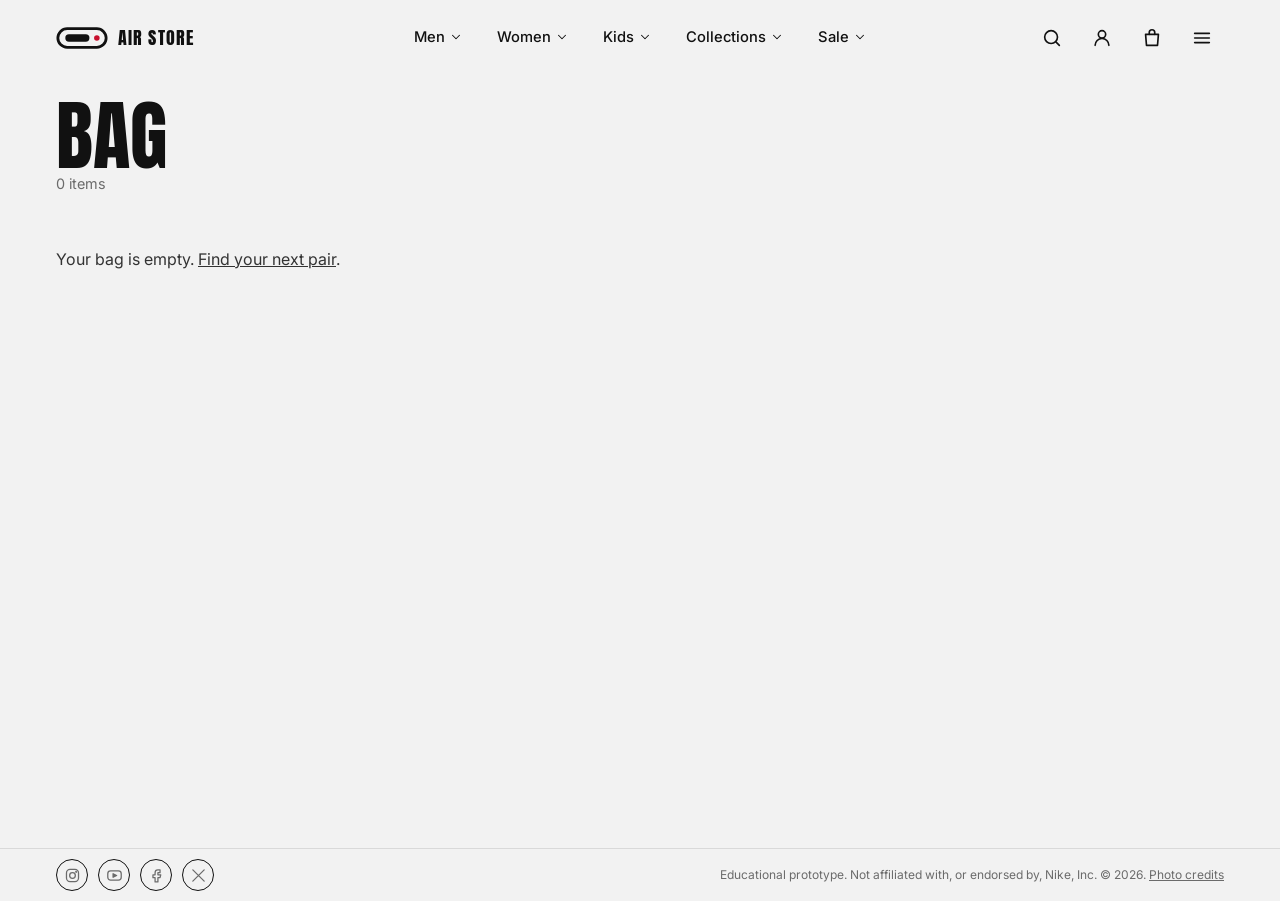
<file: cart.html>
<!DOCTYPE html>
<html lang="en">
<head>
<!--
  ============================================================
  FILE: cart.html  -  Air Store (Nike Air Max-inspired demo shop)
  ============================================================
  1. WHAT THIS FILE IS USED FOR
     Full shopping bag page with quantities, totals and the demonstration checkout.
  2. MAIN COMPONENTS
     Header (logo, Men/Women/Kids/Collections/Sale, search, account,
     bag, menu), the page content, the shared slide-in panels (menu,
     collections, search, account, bag, checkout), footer, cookie banner.
  3. DEPENDENCIES
     assets/css/style.css + responsive.css; assets/js/config.js and
     analytics.js (in <head>); main.js, navigation.js, cart.js,
     products.js (end of <body>, in that order).
  4. SAFE CUSTOMIZATION AREAS
     Visible text, headings and link labels. Keep every id="..." and
     data-... attribute: the JavaScript uses them to find elements.
     Products, prices and photos are edited in assets/js/config.js.
  5. ANALYTICS CONFIGURATION LOCATION
     GTM ID: assets/js/config.js. GTM loader section: just below.
     GTM noscript section: right after <body>.
  NOTE: Educational prototype, not an official Nike website and not
  affiliated with Nike, Inc. No Nike logo is used.
  ============================================================
-->
<meta charset="UTF-8">
<meta name="viewport" content="width=device-width, initial-scale=1.0">
<title>Bag - Air Store (demo)</title>
<meta name="description" content="Full shopping bag page with quantities, totals and the demonstration checkout.">

<!-- ==========================================
     GA4 AND GTM INTEGRATION SECTION
     ==========================================

     Purpose:
     This section is reserved for Google Analytics 4
     and Google Tag Manager integration.

     GA4 Measurement ID: G-XXXXXXXXXX   (enter it inside GTM)
     GTM Container ID:   GTM-XXXXXXX    (set in assets/js/config.js)

     IMPORTANT:
     Replace placeholder IDs with real IDs in assets/js/config.js.
     analytics.js inserts the official GTM container snippet
     (loadGoogleTagManager) only when a real ID is set AND the
     visitor clicked "Accept" in the cookie banner.
     Do not delete this section.

     Avoid installing GA4 twice.
     GA4 is configured through GTM, so do NOT add a separate
     gtag.js / GA4 snippet here.
========================================== -->
<script src="assets/js/config.js"></script>
<script src="assets/js/analytics.js"></script>
<!-- ========== END GA4 AND GTM INTEGRATION SECTION ========== -->

<!-- Fonts: Anton (big condensed titles) and Inter (text). Safe to change in style.css. -->
<link rel="preconnect" href="https://fonts.googleapis.com">
<link rel="preconnect" href="https://fonts.gstatic.com" crossorigin>
<link href="https://fonts.googleapis.com/css2?family=Anton&family=Inter:wght@400;500;600;700&display=swap" rel="stylesheet">
<!-- Photos are served by Unsplash's image CDN. -->
<link rel="preconnect" href="https://images.unsplash.com">
<link rel="stylesheet" href="assets/css/style.css">
<link rel="stylesheet" href="assets/css/responsive.css">
<link rel="icon" href="assets/images/logo.svg" type="image/svg+xml">
</head>
<body data-page="cart">
<!-- ==========================================
     GTM NOSCRIPT SECTION (keep immediately after <body>)
     ==========================================
     After replacing GTM-XXXXXXX with your real container ID, remove the
     comment markers around the <noscript> block below. It only matters
     for visitors who have JavaScript turned off.

<noscript><iframe src="https://www.googletagmanager.com/ns.html?id=GTM-XXXXXXX"
height="0" width="0" style="display:none;visibility:hidden"></iframe></noscript>

========================================== -->
<a class="skip-link" href="#main">Skip to content</a>

<!-- ============================================================
     HEADER (same on every page)
     ============================================================ -->
<header class="site-header">
  <!-- LINK: Logo
       Handler: handleNavigationClick() in navigation.js
       Result: home page opens. Analytics: navigation_clicked (link_location=header). -->
  <a class="logo" href="index.html" data-nav-location="header" data-nav-label="Logo" aria-label="Air Store home">
    <svg class="logo__mark" viewBox="0 0 56 28" aria-hidden="true" focusable="false"><rect x="2" y="4" width="52" height="20" rx="10" fill="none" stroke="currentColor" stroke-width="3"/><rect x="10" y="10" width="26" height="8" rx="4" fill="currentColor"/><circle cx="44" cy="14" r="3" fill="#C8102E"/></svg><span class="logo__text">Air Store</span>
  </a>

  <!-- LINKS: Men, Women, Kids, Sale
       Handler: handleNavigationClick() in navigation.js
       Result: products.html opens filtered to that category.
       Analytics: navigation_clicked (link_text, link_url, link_location=header);
       the next page then sends view_item_list. -->
  <nav class="main-nav" aria-label="Shop categories">
    <ul>
        <li><a href="products.html?category=men" data-nav-location="header">Men<svg viewBox="0 0 24 24" fill="none" stroke="currentColor" stroke-width="1.8" stroke-linecap="round" stroke-linejoin="round" aria-hidden="true" focusable="false" class="nav-chevron"><path d="m6 9 6 6 6-6"/></svg></a></li>
        <li><a href="products.html?category=women" data-nav-location="header">Women<svg viewBox="0 0 24 24" fill="none" stroke="currentColor" stroke-width="1.8" stroke-linecap="round" stroke-linejoin="round" aria-hidden="true" focusable="false" class="nav-chevron"><path d="m6 9 6 6 6-6"/></svg></a></li>
        <li><a href="products.html?category=kids" data-nav-location="header">Kids<svg viewBox="0 0 24 24" fill="none" stroke="currentColor" stroke-width="1.8" stroke-linecap="round" stroke-linejoin="round" aria-hidden="true" focusable="false" class="nav-chevron"><path d="m6 9 6 6 6-6"/></svg></a></li>
        <!-- BUTTON: Collections
             Handler: openCollectionsPanel() in navigation.js
             Result: Collections panel opens. Analytics: navigation_clicked
             (link_text=Collections, link_url=#collections). -->
        <li><button type="button" data-open="collections" data-nav-location="header" aria-expanded="false" aria-controls="collections-panel">Collections<svg viewBox="0 0 24 24" fill="none" stroke="currentColor" stroke-width="1.8" stroke-linecap="round" stroke-linejoin="round" aria-hidden="true" focusable="false" class="nav-chevron"><path d="m6 9 6 6 6-6"/></svg></button></li>
        <li><a href="products.html?category=sale" data-nav-location="header">Sale<svg viewBox="0 0 24 24" fill="none" stroke="currentColor" stroke-width="1.8" stroke-linecap="round" stroke-linejoin="round" aria-hidden="true" focusable="false" class="nav-chevron"><path d="m6 9 6 6 6-6"/></svg></a></li>
    </ul>
  </nav>

  <div class="header-icons">
    <!-- BUTTON: Search
         Handler: openSearchPanel() in navigation.js
         Result: search panel opens. Analytics: none on open; "search" on submit. -->
    <button type="button" class="icon-btn" data-open="search" aria-label="Search" aria-expanded="false" aria-controls="search-panel"><svg viewBox="0 0 24 24" fill="none" stroke="currentColor" stroke-width="1.8" stroke-linecap="round" stroke-linejoin="round" aria-hidden="true" focusable="false"><circle cx="11" cy="11" r="7"/><path d="m20 20-3.5-3.5"/></svg></button>
    <!-- BUTTON: Account
         Handler: openAccountPanel() in navigation.js
         Result: demonstration account panel opens. Analytics: none. -->
    <button type="button" class="icon-btn" data-open="account" aria-label="Account" aria-expanded="false" aria-controls="account-panel"><svg viewBox="0 0 24 24" fill="none" stroke="currentColor" stroke-width="1.8" stroke-linecap="round" stroke-linejoin="round" aria-hidden="true" focusable="false"><circle cx="12" cy="8" r="4"/><path d="M4.5 20a7.5 7.5 0 0 1 15 0"/></svg></button>
    <!-- BUTTON: Shopping bag (with item count)
         Handler: openShoppingCart() in cart.js
         Result: bag drawer slides in. Analytics: view_cart (only when the bag has items). -->
    <button type="button" class="icon-btn bag-btn" data-open-cart aria-label="Shopping bag" aria-expanded="false" aria-controls="cart-panel"><svg viewBox="0 0 24 24" fill="none" stroke="currentColor" stroke-width="1.8" stroke-linecap="round" stroke-linejoin="round" aria-hidden="true" focusable="false"><path d="M5 8h14l-1 12H6z"/><path d="M9 8V6a3 3 0 0 1 6 0v2"/></svg><span class="bag-count" data-cart-count hidden>0</span></button>
    <!-- BUTTON: Menu (hamburger)
         Handler: openMenuPanel() in navigation.js
         Result: navigation panel slides in. Analytics: none on open. -->
    <button type="button" class="icon-btn" data-open="menu" aria-label="Menu" aria-expanded="false" aria-controls="menu-panel"><svg viewBox="0 0 24 24" fill="none" stroke="currentColor" stroke-width="1.8" stroke-linecap="round" stroke-linejoin="round" aria-hidden="true" focusable="false"><path d="M4 7h16M4 12h16M4 17h16"/></svg></button>
  </div>
</header>

<main class="page" id="main">
  <div class="page__head">
    <div>
      <h1 class="page__title" id="cart-page-title">Bag</h1>
      <p class="muted" data-cart-count-text>0 items</p>
    </div>
  </div>
  <div class="cart-page">
    <section aria-labelledby="cart-page-title">
      <p class="empty" data-cart-empty>Your bag is empty. <a href="products.html">Find your next pair</a>.</p>
      <ul class="cart-list cart-list--page" data-cart-list></ul>
    </section>
    <aside class="cart-page__summary" data-cart-summary hidden aria-label="Order summary">
      <h2>Summary</h2>
      <p class="cart-summary__row"><span>Subtotal</span><span data-cart-total>&#8377;0</span></p>
      <p class="cart-summary__row"><span>Delivery</span><span>Free (demo)</span></p>
      <p class="cart-summary__row cart-summary__row--total"><span>Total</span><strong data-cart-total>&#8377;0</strong></p>
      <!-- BUTTON: Checkout (bag page)
           Handler: startCheckout() in cart.js
           Result: demo checkout panel; no payment taken. Analytics: begin_checkout (never purchase). -->
      <button type="button" class="btn btn--dark btn--block" data-start-checkout>Checkout <svg viewBox="0 0 24 24" fill="none" stroke="currentColor" stroke-width="1.8" stroke-linecap="round" stroke-linejoin="round" aria-hidden="true" focusable="false"><path d="M7 17 17 7M9 7h8v8"/></svg></button>
      <p class="notice">Demonstration checkout. No real purchase takes place.</p>
      <!-- LINK: Continue shopping. navigation_clicked (link_location=cart_page). -->
      <a class="btn btn--outline btn--block" href="products.html" data-nav-location="cart_page" data-nav-label="Continue shopping">Continue shopping</a>
    </aside>
  </div>
</main>

<footer class="site-footer">
    <!-- LINKS: Social icons. Addresses come from config.js (socialLinks).
         Open in a new tab. Analytics: none from site code; GA4 Enhanced
         Measurement may record an automatic outbound "click". -->
    <ul class="social social--footer" aria-label="Social media">
      <li><a href="#" data-social="instagram" target="_blank" rel="noopener" aria-label="Instagram (opens in a new tab)"><svg viewBox="0 0 24 24" fill="none" stroke="currentColor" stroke-width="1.8" stroke-linecap="round" stroke-linejoin="round" aria-hidden="true" focusable="false"><rect x="3.5" y="3.5" width="17" height="17" rx="5"/><circle cx="12" cy="12" r="4"/><circle cx="17.2" cy="6.8" r="0.6" fill="currentColor"/></svg></a></li>
      <li><a href="#" data-social="youtube" target="_blank" rel="noopener" aria-label="YouTube (opens in a new tab)"><svg viewBox="0 0 24 24" fill="none" stroke="currentColor" stroke-width="1.8" stroke-linecap="round" stroke-linejoin="round" aria-hidden="true" focusable="false"><rect x="2.5" y="5.5" width="19" height="13" rx="4"/><path d="m10 9.5 5 2.5-5 2.5z" fill="currentColor"/></svg></a></li>
      <li><a href="#" data-social="facebook" target="_blank" rel="noopener" aria-label="Facebook (opens in a new tab)"><svg viewBox="0 0 24 24" fill="none" stroke="currentColor" stroke-width="1.8" stroke-linecap="round" stroke-linejoin="round" aria-hidden="true" focusable="false"><path d="M14 8h3V4h-3a4 4 0 0 0-4 4v3H7v4h3v6h4v-6h3l1-4h-4V8z"/></svg></a></li>
      <li><a href="#" data-social="x" target="_blank" rel="noopener" aria-label="X (opens in a new tab)"><svg viewBox="0 0 24 24" fill="none" stroke="currentColor" stroke-width="1.8" stroke-linecap="round" stroke-linejoin="round" aria-hidden="true" focusable="false"><path d="M4 4l16 16M20 4 4 20"/></svg></a></li>
    </ul>
  <p><span data-disclaimer></span> &copy; <span id="current-year">2026</span>.
  <!-- LINK: Photo credits. Opens the credits line on products.html. -->
  <a href="products.html#photo-credits">Photo credits</a></p>
</footer>

<!-- ============================================================
     SHARED PANELS (hidden until opened). Closed by the X button,
     the dark backdrop or the Escape key (initPanels in main.js).
     ============================================================ -->
<div class="backdrop" id="panel-backdrop" hidden></div>

<!-- MENU PANEL (hamburger) -->
<aside class="panel panel--right" id="menu-panel" hidden role="dialog" aria-modal="true" aria-labelledby="menu-title">
  <div class="panel__head">
    <h2 id="menu-title">Menu</h2>
    <!-- BUTTON: Close menu. Handler: closePanel() in main.js. Analytics: none. -->
    <button type="button" class="icon-btn" data-close-panel aria-label="Close menu"><svg viewBox="0 0 24 24" fill="none" stroke="currentColor" stroke-width="1.8" stroke-linecap="round" stroke-linejoin="round" aria-hidden="true" focusable="false"><path d="M6 6l12 12M18 6 6 18"/></svg></button>
  </div>
  <!-- LINKS: every link sends navigation_clicked with link_location=menu_panel. -->
  <ul class="menu-list">
    <li><a href="products.html" data-nav-location="menu_panel">All sneakers</a></li>
    <li><a href="products.html?category=men" data-nav-location="menu_panel">Men</a></li>
    <li><a href="products.html?category=women" data-nav-location="menu_panel">Women</a></li>
    <li><a href="products.html?category=kids" data-nav-location="menu_panel">Kids</a></li>
    <!-- BUTTON: Collections (menu). Handler: openCollectionsPanel(). Analytics: navigation_clicked (link_location=menu_panel). -->
    <li><button type="button" data-open="collections" data-nav-location="menu_panel">Collections</button></li>
    <li><a href="products.html?category=sale" data-nav-location="menu_panel">Sale</a></li>
    <li><a href="cart.html" data-nav-location="menu_panel">Bag</a></li>
  </ul>
  <p class="panel__note" data-disclaimer></p>
</aside>

<!-- COLLECTIONS PANEL (filled by openCollectionsPanel in navigation.js) -->
<aside class="panel panel--right" id="collections-panel" hidden role="dialog" aria-modal="true" aria-labelledby="collections-title">
  <div class="panel__head">
    <h2 id="collections-title">Collections</h2>
    <button type="button" class="icon-btn" data-close-panel aria-label="Close collections"><svg viewBox="0 0 24 24" fill="none" stroke="currentColor" stroke-width="1.8" stroke-linecap="round" stroke-linejoin="round" aria-hidden="true" focusable="false"><path d="M6 6l12 12M18 6 6 18"/></svg></button>
  </div>
  <ul class="collection-list" id="collections-list"></ul>
</aside>

<!-- SEARCH PANEL -->
<div class="panel panel--top" id="search-panel" hidden role="dialog" aria-modal="true" aria-labelledby="search-title">
  <div class="panel__head">
    <h2 id="search-title">Search sneakers</h2>
    <button type="button" class="icon-btn" data-close-panel aria-label="Close search"><svg viewBox="0 0 24 24" fill="none" stroke="currentColor" stroke-width="1.8" stroke-linecap="round" stroke-linejoin="round" aria-hidden="true" focusable="false"><path d="M6 6l12 12M18 6 6 18"/></svg></button>
  </div>
  <form id="search-form" class="search-form" role="search">
    <label for="search-input" class="visually-hidden">Search by name, colour or category</label>
    <input type="search" id="search-input" placeholder="Search by name, colour or category" autocomplete="off" data-autofocus>
    <!-- BUTTON: Search (submit)
         Handler: handleSearchSubmit() in navigation.js
         Result: results list. Analytics: search (search_term, result_count). -->
    <button type="submit" class="btn btn--dark">Search</button>
  </form>
  <div id="search-results" aria-live="polite"></div>
</div>

<!-- ACCOUNT PANEL (demonstration only: no sign-in, no personal data) -->
<aside class="panel panel--right" id="account-panel" hidden role="dialog" aria-modal="true" aria-labelledby="account-title">
  <div class="panel__head">
    <h2 id="account-title">Account</h2>
    <button type="button" class="icon-btn" data-close-panel aria-label="Close account"><svg viewBox="0 0 24 24" fill="none" stroke="currentColor" stroke-width="1.8" stroke-linecap="round" stroke-linejoin="round" aria-hidden="true" focusable="false"><path d="M6 6l12 12M18 6 6 18"/></svg></button>
  </div>
  <p class="notice">Demo store: accounts are not available. Nothing here is linked to a person and no sign-in is needed.</p>
  <!-- BUTTON: View bag (account panel). Handler: openShoppingCart(). Analytics: view_cart. -->
  <button type="button" class="btn btn--outline btn--block" data-open-cart>View bag (<span data-cart-count-text>0 items</span>)</button>
  <h3 class="panel__subtitle">Recently viewed on this device</h3>
  <ul class="mini-list" id="recently-viewed"></ul>
</aside>

<!-- BAG (CART) DRAWER (filled by renderCart in cart.js) -->
<aside class="panel panel--right panel--cart" id="cart-panel" hidden role="dialog" aria-modal="true" aria-labelledby="cart-title">
  <div class="panel__head">
    <h2 id="cart-title">Bag <small data-cart-count-text>0 items</small></h2>
    <button type="button" class="icon-btn" data-close-panel aria-label="Close bag"><svg viewBox="0 0 24 24" fill="none" stroke="currentColor" stroke-width="1.8" stroke-linecap="round" stroke-linejoin="round" aria-hidden="true" focusable="false"><path d="M6 6l12 12M18 6 6 18"/></svg></button>
  </div>
  <p class="empty" data-cart-empty>Your bag is empty. <a href="products.html">Find your next pair</a>.</p>
  <ul class="cart-list" data-cart-list></ul>
  <div class="cart-summary" data-cart-summary hidden>
    <p class="cart-summary__row"><span>Total</span><strong data-cart-total>&#8377;0</strong></p>
    <!-- BUTTON: Checkout (drawer)
         Handler: startCheckout() in cart.js
         Result: demo checkout panel; no payment. Analytics: begin_checkout (never purchase). -->
    <button type="button" class="btn btn--dark btn--block" data-start-checkout>Checkout <svg viewBox="0 0 24 24" fill="none" stroke="currentColor" stroke-width="1.8" stroke-linecap="round" stroke-linejoin="round" aria-hidden="true" focusable="false"><path d="M7 17 17 7M9 7h8v8"/></svg></button>
    <!-- LINK: Full bag page. Plain link to cart.html (which sends view_cart on load). -->
    <a class="btn btn--outline btn--block" href="cart.html">View full bag</a>
  </div>
</aside>

<!-- DEMO CHECKOUT PANEL -->
<div class="panel panel--center" id="checkout-panel" hidden role="dialog" aria-modal="true" aria-labelledby="checkout-title">
  <div class="panel__head">
    <h2 id="checkout-title">Demo checkout</h2>
    <button type="button" class="icon-btn" data-close-panel aria-label="Close checkout"><svg viewBox="0 0 24 24" fill="none" stroke="currentColor" stroke-width="1.8" stroke-linecap="round" stroke-linejoin="round" aria-hidden="true" focusable="false"><path d="M6 6l12 12M18 6 6 18"/></svg></button>
  </div>
  <div id="checkout-summary"></div>
  <p class="notice">This is a demonstration store. <strong>No order was placed, nothing was charged and no payment details are collected.</strong> Your bag has been kept. A real store would connect a payment provider here.</p>
  <!-- BUTTON: Back to bag. Handler: closePanel(). Analytics: none. -->
  <button type="button" class="btn btn--dark btn--block" data-close-panel>Back to the store</button>
</div>

<!-- TOAST MESSAGES (showToast in main.js). Screen readers announce them. -->
<div class="toast-container" id="toast-container" aria-live="polite" aria-atomic="false"></div>

<!-- COOKIE CONSENT BANNER (only when a real GTM ID is set and no choice was saved)
     BUTTONS: Accept / Decline. Handler: handleConsentChoice() in analytics.js.
     Result: banner closes; Accept loads Google Tag Manager, Decline keeps analytics off. -->
<div class="consent" id="consent-banner" hidden role="region" aria-label="Cookie consent">
  <p>We use cookies for anonymous shop statistics (Google Analytics). No personal details are collected.</p>
  <div class="consent__actions">
    <button type="button" class="btn btn--outline btn--small" id="consent-decline-btn">Decline</button>
    <button type="button" class="btn btn--dark btn--small" id="consent-accept-btn">Accept</button>
  </div>
</div>

<!-- JavaScript (keep this order) -->
<script src="assets/js/main.js"></script>
<script src="assets/js/navigation.js"></script>
<script src="assets/js/cart.js"></script>
<script src="assets/js/products.js"></script>
</body>
</html>
</file>
<file: assets/css/style.css>
/* ============================================================
   FILE: assets/css/style.css
   ============================================================
   1. WHAT THIS FILE IS USED FOR
      All the visual styling of the Air Store: colours, fonts, the hero,
      product cards, product grid, product page, bag, panels, toasts
      and animations. Smaller-screen changes are in responsive.css.

   2. MAIN COMPONENTS (search for these headings)
      1 Design tokens   2 Base   3 Buttons   4 Header   5 Hero
      6 Product cards   7 Product list   8 Product page   9 Bag
      10 Panels   11 Toasts & consent   12 Footer   13 Motion
      14 Analytics UI (reserved)

   3. IMPORTANT VARIABLES
      The --color-..., --font-... and --radius-... values in SECTION 1.
      Change them once and the whole site follows.

   4. DEPENDENCIES
      Loaded by every HTML page, before responsive.css. Uses the Anton
      and Inter fonts linked in each page's <head>.

   5. SAFE CUSTOMIZATION AREAS
      Any value in SECTION 1, font sizes, spacing, radii and shadows.
      Do not rename class names: the HTML and JavaScript use them.

   6. ANALYTICS CONFIGURATION LOCATION
      Not here. CSS cannot track anything. IDs are in assets/js/config.js.
   ============================================================ */


/* ============ 1. DESIGN TOKENS ============ */
:root {
  --color-bg: #F2F2F2;           /* page background */
  --color-white: #FFFFFF;
  --color-black: #111111;        /* text, buttons */
  --color-dark-gray: #333333;    /* secondary text */
  --color-light-gray: #D9D9D9;   /* lines, borders */
  --color-bg-text: #E3E3E3;      /* giant "AIR MAX" behind the sneaker */
  --color-accent: #C8102E;       /* selected product, sale, errors */
  --color-muted: #6b6b6b;

  --font-display: "Anton", "Impact", "Arial Narrow", sans-serif;
  --font-body: "Inter", system-ui, -apple-system, "Segoe UI", sans-serif;

  --radius-sm: 8px;
  --radius-md: 14px;
  --radius-lg: 24px;
  --shadow-soft: 0 10px 30px rgba(17, 17, 17, 0.08);
  --shadow-lift: 0 18px 40px rgba(17, 17, 17, 0.14);
  --header-height: 76px;
  --page-padding: 56px;
  --ease: cubic-bezier(0.22, 1, 0.36, 1);
}


/* ============ 2. BASE ============ */
*, *::before, *::after { box-sizing: border-box; }
/* Anything with the "hidden" attribute stays hidden, even if another
   rule gives it display: grid/flex. JavaScript relies on this. */
[hidden] { display: none !important; }
html { -webkit-text-size-adjust: 100%; }
body {
  margin: 0;
  font-family: var(--font-body);
  font-size: 16px;
  line-height: 1.5;
  color: var(--color-black);
  background: var(--color-bg);
  overflow-x: hidden;
}
body.panel-open { overflow: hidden; }   /* set by openPanel() */
img { display: block; max-width: 100%; height: auto; }
a { color: inherit; }
h1, h2, h3 { margin: 0; line-height: 1.1; }
p { margin: 0; }
ul { margin: 0; padding: 0; list-style: none; }
button { font: inherit; color: inherit; }
svg { width: 1em; height: 1em; flex-shrink: 0; }
.muted { color: var(--color-muted); font-size: 0.9rem; }
:focus-visible { outline: 2px solid var(--color-black); outline-offset: 3px; border-radius: 4px; }
.visually-hidden {
  position: absolute; width: 1px; height: 1px; padding: 0; margin: -1px;
  overflow: hidden; clip: rect(0 0 0 0); white-space: nowrap; border: 0;
}
.skip-link { position: absolute; left: 16px; top: -60px; z-index: 1000; background: var(--color-black); color: #fff; padding: 10px 16px; border-radius: var(--radius-sm); }
.skip-link:focus { top: 12px; }
.notice { font-size: 0.85rem; color: var(--color-dark-gray); background: var(--color-bg); border-left: 3px solid var(--color-accent); padding: 10px 14px; border-radius: 4px; margin: 16px 0; }
.credits { font-size: 0.75rem; color: var(--color-muted); }
.credits a { color: var(--color-dark-gray); }
.field-error { color: var(--color-accent); font-size: 0.85rem; min-height: 1.3em; margin-top: 6px; }


/* ============ 3. BUTTONS ============ */
.btn {
  display: inline-flex; align-items: center; justify-content: center; gap: 10px;
  min-height: 48px; padding: 0 26px; border-radius: var(--radius-sm);
  border: 1.5px solid transparent; cursor: pointer; text-decoration: none;
  font-weight: 700; font-size: 0.85rem; letter-spacing: 0.08em; text-transform: uppercase;
  transition: transform 0.2s var(--ease), background 0.2s, color 0.2s, box-shadow 0.2s;
}
.btn svg { width: 18px; height: 18px; transition: transform 0.25s var(--ease); }
.btn--dark { background: var(--color-black); color: #fff; }
.btn--dark:hover { background: #000; transform: translateY(-2px); box-shadow: var(--shadow-lift); }
.btn--dark:hover svg { transform: translate(2px, -2px); }
.btn--outline { background: transparent; border-color: var(--color-black); color: var(--color-black); }
.btn--outline:hover { background: var(--color-black); color: #fff; }
.btn--small { min-height: 38px; padding: 0 16px; }
.btn--block { width: 100%; margin-top: 10px; }
.btn--grow { flex: 1; }
.btn:disabled { opacity: 0.5; cursor: not-allowed; transform: none; }

.icon-btn {
  position: relative; width: 44px; height: 44px; border: 0; border-radius: 50%;
  background: transparent; cursor: pointer; display: inline-flex; align-items: center; justify-content: center;
  transition: background 0.2s;
}
.icon-btn svg { width: 22px; height: 22px; }
.icon-btn:hover { background: rgba(17, 17, 17, 0.07); }
.icon-btn--small { width: 36px; height: 36px; }
.icon-btn--small svg { width: 18px; height: 18px; }

.round-btn {
  flex-shrink: 0; width: 48px; height: 48px; border-radius: 50%; border: 0; cursor: pointer;
  background: var(--color-white); box-shadow: var(--shadow-soft);
  display: inline-flex; align-items: center; justify-content: center;
  transition: transform 0.2s var(--ease), background 0.2s, color 0.2s;
}
.round-btn svg { width: 20px; height: 20px; }
.round-btn:hover { background: var(--color-black); color: #fff; transform: scale(1.06); }

.link-btn { background: none; border: 0; padding: 0; cursor: pointer; text-decoration: underline; font-weight: 600; }


/* ============ 4. HEADER ============ */
.site-header {
  position: sticky; top: 0; z-index: 50;
  height: var(--header-height); padding: 0 var(--page-padding);
  display: grid; grid-template-columns: 1fr auto 1fr; align-items: center;
  background: rgba(242, 242, 242, 0.92); backdrop-filter: blur(10px);
}
.logo { display: inline-flex; align-items: center; gap: 10px; text-decoration: none; justify-self: start; }
.logo__mark { width: 52px; height: 26px; }
.logo__text { font-family: var(--font-display); font-size: 1.15rem; letter-spacing: 0.06em; text-transform: uppercase; }
.main-nav ul { display: flex; gap: 34px; }
.main-nav a, .main-nav button {
  display: inline-flex; align-items: center; gap: 4px; padding: 8px 0;
  border: 0; background: none; cursor: pointer; text-decoration: none;
  font-size: 0.92rem; font-weight: 500; border-bottom: 2px solid transparent;
  transition: border-color 0.2s;
}
.main-nav a:hover, .main-nav button:hover, .main-nav a.is-active { border-bottom-color: var(--color-black); }
.nav-chevron { width: 14px; height: 14px; }
.header-icons { display: flex; justify-content: flex-end; gap: 6px; }
.bag-count {
  position: absolute; top: 4px; right: 2px; min-width: 18px; height: 18px; padding: 0 5px;
  border-radius: 9px; background: var(--color-black); color: #fff;
  font-size: 0.68rem; font-weight: 700; line-height: 18px; text-align: center;
}


/* ============ 5. HERO (index.html) ============ */
.hero {
  position: relative; overflow: hidden;
  min-height: calc(100vh - var(--header-height) - 52px);
  min-height: calc(100svh - var(--header-height) - 52px);
  padding: 12px var(--page-padding) 28px;
  display: grid; grid-template-columns: minmax(300px, 34%) 1fr; grid-template-rows: 1fr auto;
}
.hero__bg-text {
  position: absolute; z-index: 0; left: 30%; top: 44%; transform: translateY(-50%);
  font-family: var(--font-display); font-size: clamp(170px, 27vw, 460px); line-height: 0.8;
  color: var(--color-bg-text); white-space: nowrap; letter-spacing: 0.01em;
  pointer-events: none; user-select: none;
}
.hero__copy { position: relative; z-index: 2; align-self: center; padding-bottom: 40px; }
.hero__title {
  font-family: var(--font-display); font-weight: 400; text-transform: uppercase;
  font-size: clamp(64px, 8.6vw, 150px); line-height: 0.86; letter-spacing: 0.005em;
}
.hero__tagline { margin-top: 22px; font-size: 1.1rem; line-height: 1.4; color: var(--color-dark-gray); }
.hero__now { display: flex; flex-wrap: wrap; align-items: baseline; gap: 6px 12px; margin: 26px 0 22px; padding-top: 16px; border-top: 1px solid var(--color-light-gray); max-width: 360px; }
.hero__counter { font-size: 0.75rem; font-weight: 700; color: var(--color-accent); letter-spacing: 0.1em; }
.hero__product { font-weight: 600; }
.hero__price { color: var(--color-dark-gray); }
.btn--shop { min-height: 54px; padding: 0 30px; }

.hero__stage { position: relative; z-index: 1; display: flex; align-items: center; justify-content: center; }
.hero__float { width: min(100%, 900px); animation: floatSneaker 6s ease-in-out infinite; }
.hero__image {
  width: 100%; aspect-ratio: 3 / 2; object-fit: contain;   /* never crop a portrait photo */
  /* "multiply" lets the light photo background melt into the grey page
     and lets the big AIR MAX text show through; the radial mask
     softens the photo's edges so no rectangle is visible. */
  mix-blend-mode: multiply;
  -webkit-mask-image: radial-gradient(ellipse 50% 50% at 50% 50%, #000 58%, transparent 100%);
          mask-image: radial-gradient(ellipse 50% 50% at 50% 50%, #000 58%, transparent 100%);
  transform: rotate(-6deg);
  /* Slightly brighter = the photo's light backdrop blends away more. */
  filter: brightness(1.12) contrast(1.04);
  transition: opacity 0.25s ease, transform 0.25s var(--ease), filter 0.25s;
}
.hero__image.is-leaving { opacity: 0; transform: rotate(-6deg) translateX(-60px) scale(0.94); filter: brightness(1.12) blur(4px); }
.hero__image.is-entering { animation: sneakerIn 0.45s var(--ease); }
.hero__shadow {
  position: absolute; left: 50%; bottom: 9%; width: 46%; height: 26px; transform: translateX(-50%);
  border-radius: 50%; background: radial-gradient(ellipse at center, rgba(0, 0, 0, 0.22), transparent 70%);
  animation: floatShadow 6s ease-in-out infinite; pointer-events: none;
}
.hero__dots { position: absolute; left: 50%; bottom: 2%; transform: translateX(-50%); display: flex; gap: 10px; }
.dot { width: 28px; height: 28px; border: 0; padding: 0; background: none; cursor: pointer; display: inline-flex; align-items: center; justify-content: center; }
.dot::before { content: ""; width: 8px; height: 8px; border-radius: 50%; background: #bdbdbd; transition: width 0.3s var(--ease), background 0.3s; }
.dot.is-active::before { width: 26px; border-radius: 4px; background: var(--color-black); }
.hero__credit { position: absolute; right: 0; bottom: 4px; font-size: 0.68rem; color: var(--color-muted); }
.hero__credit a { color: inherit; }

.hero__bottom { grid-column: 1 / -1; position: relative; z-index: 3; display: flex; align-items: center; gap: 16px; }
.social { display: flex; gap: 10px; }
.social a {
  width: 38px; height: 38px; border-radius: 50%; display: inline-flex; align-items: center; justify-content: center;
  border: 1.5px solid var(--color-black); transition: background 0.2s, color 0.2s;
}
.social a:hover { background: var(--color-black); color: #fff; }
.social svg { width: 17px; height: 17px; }
.social--hero { margin-left: auto; }


/* ============ 6. PRODUCT CARDS (hero) ============ */
.product-cards { display: flex; gap: 16px; }
.product-card {
  position: relative; display: flex; align-items: center; gap: 16px;
  min-width: 270px; padding: 12px 22px 12px 12px; text-align: left; cursor: pointer;
  background: rgba(255, 255, 255, 0.5); border: 1px solid rgba(255, 255, 255, 0.8); border-radius: var(--radius-md);
  transition: transform 0.25s var(--ease), background 0.25s, box-shadow 0.25s;
}
.product-card:hover { transform: translateY(-4px); background: var(--color-white); box-shadow: var(--shadow-soft); }
.product-card.is-active { background: var(--color-white); box-shadow: var(--shadow-lift); }
.product-card.is-active::before {
  content: ""; position: absolute; left: 12px; right: 12px; bottom: -1px; height: 3px; border-radius: 2px;
  background: var(--color-accent);
}
.product-card__image { width: 96px; height: 72px; border-radius: 10px; overflow: hidden; background: var(--color-bg); flex-shrink: 0; }
.product-card__image img { width: 100%; height: 100%; object-fit: cover; mix-blend-mode: multiply; transition: transform 0.35s var(--ease); }
.product-card:hover .product-card__image img { transform: scale(1.08) rotate(-3deg); }
.product-card__text { display: flex; flex-direction: column; gap: 4px; padding-left: 16px; border-left: 1px solid var(--color-light-gray); }
.product-card__name { font-size: 0.85rem; font-weight: 500; }
.product-card__price { font-size: 0.95rem; font-weight: 700; }


/* ============ 7. PRODUCT LIST (products.html) ============ */
.page { padding: 24px var(--page-padding) 56px; min-height: calc(100vh - var(--header-height) - 52px); }
.page__head { display: flex; flex-wrap: wrap; align-items: flex-end; justify-content: space-between; gap: 20px; margin-bottom: 28px; }
.page__title { font-family: var(--font-display); font-weight: 400; font-size: clamp(44px, 6vw, 84px); text-transform: uppercase; line-height: 0.95; }
.filter-bar { display: flex; flex-wrap: wrap; gap: 8px; }
.chip {
  min-height: 40px; padding: 0 18px; border-radius: 999px; cursor: pointer;
  border: 1.5px solid var(--color-light-gray); background: var(--color-white); font-weight: 600; font-size: 0.85rem;
  transition: background 0.2s, color 0.2s, border-color 0.2s;
}
.chip:hover { border-color: var(--color-black); }
.chip.is-active { background: var(--color-black); border-color: var(--color-black); color: #fff; }
.product-grid { display: grid; grid-template-columns: repeat(auto-fill, minmax(260px, 1fr)); gap: 28px 20px; margin-bottom: 36px; }
.tile { position: relative; display: flex; flex-direction: column; gap: 4px; text-decoration: none; }
.tile__image { display: block; aspect-ratio: 1; overflow: hidden; border-radius: var(--radius-md); background: #e9e9e9; margin-bottom: 10px; }
.tile__image img { width: 100%; height: 100%; object-fit: cover; transition: transform 0.5s var(--ease); }
.tile:hover .tile__image img { transform: scale(1.06); }
.tile__badge { position: absolute; top: 12px; left: 12px; background: var(--color-accent); color: #fff; font-size: 0.72rem; font-weight: 700; letter-spacing: 0.08em; text-transform: uppercase; padding: 4px 10px; border-radius: 999px; }
.tile__name { font-weight: 600; }
.tile__meta { color: var(--color-muted); font-size: 0.85rem; }
.tile__price { margin-top: 4px; }
.price { font-weight: 700; }
.price-old { color: var(--color-muted); font-size: 0.9em; margin-left: 6px; }


/* ============ 8. PRODUCT PAGE (products.html?id=...) ============ */
.detail { display: grid; grid-template-columns: 1.25fr 1fr; gap: 56px; align-items: start; }
.detail__gallery { position: sticky; top: calc(var(--header-height) + 16px); }
.detail__stage { border-radius: var(--radius-lg); overflow: hidden; background: #e9e9e9; aspect-ratio: 4 / 3; }
.detail__stage img { width: 100%; height: 100%; object-fit: cover; animation: fadeIn 0.35s ease; }
.detail__thumbs { display: flex; gap: 10px; margin: 12px 0 8px; }
.thumb { width: 76px; height: 76px; padding: 0; border-radius: 10px; overflow: hidden; border: 2px solid transparent; cursor: pointer; background: #e9e9e9; }
.thumb img { width: 100%; height: 100%; object-fit: cover; }
.thumb.is-active { border-color: var(--color-black); }
.back-link { display: inline-flex; align-items: center; gap: 6px; font-size: 0.85rem; font-weight: 600; text-decoration: none; margin-bottom: 18px; }
.detail__name { font-family: var(--font-display); font-weight: 400; font-size: clamp(38px, 4.6vw, 64px); text-transform: uppercase; line-height: 0.95; margin: 4px 0 8px; }
.detail__tagline { color: var(--color-dark-gray); }
.detail__price { font-size: 1.3rem; margin: 14px 0 24px; }
.detail__label { font-family: var(--font-body); font-size: 0.95rem; font-weight: 600; margin: 22px 0 10px; }
.detail__label span { font-weight: 400; color: var(--color-dark-gray); }
.swatches { display: flex; gap: 12px; }
.swatch {
  width: 40px; height: 40px; border-radius: 50%; padding: 0; cursor: pointer;
  background: var(--swatch); border: 3px solid var(--color-white); box-shadow: 0 0 0 1px var(--color-light-gray);
  transition: box-shadow 0.2s, transform 0.2s var(--ease);
}
.swatch:hover { transform: scale(1.08); }
.swatch.is-active { box-shadow: 0 0 0 2px var(--color-black); }
.sizes { display: grid; grid-template-columns: repeat(5, 1fr); gap: 8px; padding: 4px; margin: -4px; border-radius: var(--radius-sm); transition: box-shadow 0.2s; }
.sizes.has-error { box-shadow: 0 0 0 2px var(--color-accent); }
.size {
  min-height: 48px; border-radius: var(--radius-sm); cursor: pointer; font-weight: 600;
  border: 1.5px solid var(--color-light-gray); background: var(--color-white); transition: border-color 0.2s, background 0.2s, color 0.2s;
}
.size:hover:not(:disabled) { border-color: var(--color-black); }
.size.is-active { background: var(--color-black); border-color: var(--color-black); color: #fff; }
.size:disabled { color: #b5b5b5; background: #f7f7f7; text-decoration: line-through; cursor: not-allowed; }
.detail__buy { display: flex; gap: 12px; margin-top: 18px; }
.add-status { display: flex; align-items: center; gap: 8px; margin-top: 14px; font-size: 0.9rem; }
.add-status[hidden] { display: none; }
.add-status svg { color: #1a7f37; width: 20px; height: 20px; }
.detail__description { margin-top: 26px; color: var(--color-dark-gray); line-height: 1.7; }

.qty { display: inline-flex; align-items: center; border: 1.5px solid var(--color-light-gray); border-radius: 999px; background: var(--color-white); }
.qty__btn { width: 34px; height: 34px; border: 0; background: none; border-radius: 50%; cursor: pointer; display: inline-flex; align-items: center; justify-content: center; }
.qty__btn svg { width: 16px; height: 16px; }
.qty__btn:hover:not(:disabled) { background: var(--color-bg); }
.qty__btn:disabled { opacity: 0.35; cursor: not-allowed; }
.qty__value { min-width: 26px; text-align: center; font-weight: 600; }
.qty--large .qty__btn { width: 46px; height: 46px; }


/* ============ 9. BAG (drawer + cart.html) ============ */
.cart-list { display: flex; flex-direction: column; }
.cart-line { display: grid; grid-template-columns: 88px 1fr auto; gap: 14px; padding: 16px 0; border-bottom: 1px solid var(--color-light-gray); animation: fadeIn 0.3s ease; }
.cart-line__image { width: 88px; height: 88px; border-radius: 10px; overflow: hidden; background: #e9e9e9; }
.cart-line__image img { width: 100%; height: 100%; object-fit: cover; }
.cart-line__info { display: flex; flex-direction: column; gap: 4px; align-items: flex-start; }
.cart-line__name { font-weight: 600; text-decoration: none; }
.cart-line__name:hover { text-decoration: underline; }
.cart-line__meta { font-size: 0.82rem; color: var(--color-muted); margin-bottom: 4px; }
.cart-line__end { display: flex; flex-direction: column; align-items: flex-end; justify-content: space-between; }
.cart-summary { margin-top: auto; padding-top: 18px; }
.cart-summary[hidden], .cart-page__summary[hidden] { display: none; }
.cart-summary__row { display: flex; justify-content: space-between; padding: 6px 0; }
.cart-summary__row--total { border-top: 1px solid var(--color-light-gray); margin-top: 8px; padding-top: 14px; font-size: 1.1rem; }
.empty { padding: 24px 0; color: var(--color-dark-gray); }
.empty[hidden] { display: none; }
.cart-page { display: grid; grid-template-columns: 1fr 360px; gap: 48px; align-items: start; }
.cart-page__summary { position: sticky; top: calc(var(--header-height) + 16px); background: var(--color-white); border-radius: var(--radius-lg); padding: 26px; box-shadow: var(--shadow-soft); }
.cart-page__summary h2 { font-size: 1.2rem; margin-bottom: 10px; }


/* ============ 10. PANELS (menu, collections, search, account, bag, checkout) ============ */
.backdrop { position: fixed; inset: 0; z-index: 90; background: rgba(17, 17, 17, 0.45); animation: fadeIn 0.25s ease; }
.backdrop[hidden] { display: none; }
.panel { position: fixed; z-index: 100; background: var(--color-white); display: flex; flex-direction: column; overflow-y: auto; transition: transform 0.35s var(--ease), opacity 0.35s var(--ease); }
.panel[hidden] { display: none; }
.panel--right { top: 0; right: 0; height: 100%; width: min(440px, 100%); padding: 22px 28px 28px; transform: translateX(100%); }
.panel--top { top: 0; left: 0; right: 0; max-height: 85vh; padding: 22px var(--page-padding) 32px; transform: translateY(-100%); }
.panel--center { top: 50%; left: 50%; width: min(480px, calc(100% - 32px)); padding: 24px 28px 28px; border-radius: var(--radius-lg); transform: translate(-50%, -46%); opacity: 0; }
.panel.is-open { transform: none; opacity: 1; }
.panel--center.is-open { transform: translate(-50%, -50%); }
.panel__head { display: flex; align-items: center; justify-content: space-between; margin-bottom: 18px; }
.panel__head h2 { font-family: var(--font-display); font-weight: 400; font-size: 2rem; text-transform: uppercase; }
.panel__head small { font-family: var(--font-body); font-size: 0.85rem; color: var(--color-muted); text-transform: none; margin-left: 6px; }
.panel__subtitle { font-size: 0.95rem; margin: 24px 0 8px; }
.panel__note { margin-top: auto; padding-top: 24px; font-size: 0.75rem; color: var(--color-muted); }
.menu-list li { border-bottom: 1px solid var(--color-light-gray); }
.menu-list a, .menu-list button {
  display: block; width: 100%; padding: 16px 0; border: 0; background: none; text-align: left; cursor: pointer;
  font-family: var(--font-display); font-size: 1.7rem; text-transform: uppercase; text-decoration: none;
  transition: padding-left 0.25s var(--ease), color 0.2s;
}
.menu-list a:hover, .menu-list button:hover { padding-left: 10px; color: var(--color-accent); }
.collection-link { display: grid; grid-template-columns: 1fr auto; gap: 2px 12px; padding: 16px 0; border-bottom: 1px solid var(--color-light-gray); text-decoration: none; }
.collection-link strong { font-family: var(--font-display); font-weight: 400; font-size: 1.5rem; text-transform: uppercase; }
.collection-link span { grid-column: 1; font-size: 0.85rem; color: var(--color-muted); }
.collection-link em { grid-column: 2; grid-row: 1 / 3; align-self: center; font-style: normal; font-size: 0.8rem; font-weight: 600; }
.collection-link:hover strong { color: var(--color-accent); }
.search-form { display: flex; gap: 10px; margin-bottom: 18px; }
.search-form input { flex: 1; min-width: 0; min-height: 52px; padding: 0 18px; border-radius: 999px; border: 1.5px solid var(--color-light-gray); font: inherit; font-size: 1rem; background: var(--color-bg); }
.search-form input:focus { outline: none; border-color: var(--color-black); background: #fff; }
.search-list, .mini-list { display: grid; gap: 8px; }
.search-list { grid-template-columns: repeat(auto-fill, minmax(260px, 1fr)); margin-top: 10px; }
.search-list a, .mini-list a { display: flex; align-items: center; gap: 12px; padding: 8px; border-radius: var(--radius-sm); text-decoration: none; transition: background 0.2s; }
.search-list a:hover, .mini-list a:hover { background: var(--color-bg); }
.search-list img, .mini-list img { width: 56px; height: 56px; border-radius: 8px; object-fit: cover; }
.search-list span, .mini-list span { display: flex; flex-direction: column; }
.search-list small, .mini-list small { color: var(--color-muted); }


/* ============ 11. TOASTS AND COOKIE BANNER ============ */
.toast-container { position: fixed; left: 50%; bottom: 24px; transform: translateX(-50%); z-index: 200; display: flex; flex-direction: column; gap: 8px; align-items: center; pointer-events: none; }
.toast { background: var(--color-black); color: #fff; padding: 12px 20px; border-radius: 999px; font-size: 0.9rem; font-weight: 600; box-shadow: var(--shadow-lift); animation: toastIn 0.3s var(--ease); }
.toast--error { background: var(--color-accent); }
.toast.is-leaving { opacity: 0; transform: translateY(8px); transition: opacity 0.3s, transform 0.3s; }
.consent { position: fixed; left: 16px; right: 16px; bottom: 16px; z-index: 150; max-width: 760px; margin: 0 auto; padding: 16px 20px; display: flex; flex-wrap: wrap; align-items: center; justify-content: space-between; gap: 12px; background: var(--color-white); border-radius: var(--radius-md); box-shadow: var(--shadow-lift); font-size: 0.88rem; }
.consent[hidden] { display: none; }
.consent__actions { display: flex; gap: 8px; }


/* ============ 12. FOOTER ============ */
.site-footer { display: flex; flex-wrap: wrap; align-items: center; justify-content: space-between; gap: 12px; min-height: 52px; padding: 10px var(--page-padding); border-top: 1px solid var(--color-light-gray); font-size: 0.75rem; color: var(--color-muted); }
.site-footer .social a { width: 32px; height: 32px; }


/* ============ 13. MOTION ============ */
@keyframes floatSneaker { 0%, 100% { transform: translateY(0); } 50% { transform: translateY(-14px); } }
@keyframes floatShadow { 0%, 100% { transform: translateX(-50%) scaleX(1); opacity: 1; } 50% { transform: translateX(-50%) scaleX(0.86); opacity: 0.7; } }
@keyframes sneakerIn { from { opacity: 0; transform: rotate(-6deg) translateX(70px) scale(0.94); filter: brightness(1.12) blur(4px); } to { opacity: 1; transform: rotate(-6deg); filter: brightness(1.12) contrast(1.04); } }
@keyframes fadeIn { from { opacity: 0; } to { opacity: 1; } }
@keyframes toastIn { from { opacity: 0; transform: translateY(10px); } to { opacity: 1; transform: none; } }

/* Visitors who ask their device for less motion get (almost) none. */
@media (prefers-reduced-motion: reduce) {
  *, *::before, *::after {
    animation-duration: 0.01ms !important;
    animation-iteration-count: 1 !important;
    transition-duration: 0.01ms !important;
  }
  .hero__float, .hero__shadow { animation: none; }
}


/* ============ 14. GA4 / GTM ANALYTICS UI STYLES (reserved) ============
   CSS cannot run tracking code and is never used to send analytics.
   This space is reserved for styling analytics-related interface parts
   (for example the cookie banner above, or a future debug overlay).
   GTM / GA4 IDs live in assets/js/config.js.
   ===================================================================== */
</file>
<file: assets/css/responsive.css>
/* ============================================================
   FILE: assets/css/responsive.css
   ============================================================
   1. WHAT THIS FILE IS USED FOR
      Layout changes for laptops, tablets and phones. Each block only
      applies below its width.

   2. MAIN COMPONENTS
      1200px: tighter spacing.   980px: hamburger-only header, stacked
      hero, swipeable cards.     640px: phone sizes.

   3. DEPENDENCIES
      Must load AFTER assets/css/style.css.

   4. SAFE CUSTOMIZATION AREAS
      Any value, including the breakpoint widths.

   5. ANALYTICS CONFIGURATION LOCATION
      Not in CSS (CSS never tracks). See assets/js/config.js.
   ============================================================ */

@media (max-width: 1200px) {
  :root { --page-padding: 32px; }
  .main-nav ul { gap: 22px; }
  .product-card { min-width: 230px; }
  .product-card__image { width: 80px; height: 64px; }
}

@media (max-width: 980px) {
  :root { --header-height: 64px; }
  .site-header { grid-template-columns: 1fr auto; }
  .main-nav { display: none; }   /* the ☰ menu panel takes over */

  /* minmax(0, 1fr): lets the column shrink to the screen width even though
     the swipeable card strip inside it is wider than the screen. */
  .hero { grid-template-columns: minmax(0, 1fr); grid-template-rows: auto auto auto; min-height: 0; padding-top: 8px; }
  .hero__copy { padding-bottom: 0; }
  /* The giant word moves into the sneaker area (drawn by the stage
     itself) so it sits behind the shoe instead of behind the button. */
  .hero__bg-text { display: none; }
  .hero__stage::before {
    content: "AIR MAX"; position: absolute; z-index: -1; left: 50%; top: 46%;
    transform: translate(-50%, -50%); white-space: nowrap; pointer-events: none;
    font-family: var(--font-display); font-size: 30vw; line-height: 1; color: var(--color-bg-text);
  }
  .hero__stage { min-height: 46vw; margin: 4px 0 16px; }
  .hero__float { width: min(100%, 680px); }
  .hero__now { max-width: none; }

  /* Cards become a horizontal strip you can swipe. */
  .hero__bottom { flex-wrap: wrap; gap: 12px; }
  .product-cards {
    order: 1; flex: 1 1 100%; min-width: 0; overflow-x: auto; scroll-snap-type: x mandatory;
    padding: 6px 2px 12px; scrollbar-width: none; -webkit-overflow-scrolling: touch;
  }
  .product-cards::-webkit-scrollbar { display: none; }
  .product-cards li { scroll-snap-align: start; }
  #hero-prev-btn { order: 2; }
  #hero-next-btn { order: 3; }
  .social--hero { order: 4; }

  .detail { grid-template-columns: 1fr; gap: 28px; }
  .detail__gallery { position: static; }
  .cart-page { grid-template-columns: 1fr; gap: 24px; }
  .cart-page__summary { position: static; }
}

@media (max-width: 640px) {
  :root { --page-padding: 16px; }
  .logo__text { display: none; }
  .header-icons { gap: 0; }
  .icon-btn { width: 42px; height: 42px; }
  .hero__title { font-size: clamp(56px, 18vw, 84px); }
  .hero__tagline { font-size: 1rem; margin-top: 14px; }
  .hero__now { margin: 18px 0 16px; }
  .btn--shop { width: 100%; }
  .hero__stage { min-height: 60vw; }
  .hero__stage { flex-direction: column; }
  .hero__dots { position: static; transform: none; margin-top: 2px; }
  .hero__credit { position: static; margin-top: 2px; }
  .product-card { min-width: 240px; }
  .social a { width: 36px; height: 36px; }

  .page__title { font-size: 44px; }
  .product-grid { grid-template-columns: repeat(2, 1fr); gap: 20px 12px; }
  .tile__meta { display: none; }
  .sizes { grid-template-columns: repeat(4, 1fr); }
  .detail__buy { flex-direction: column; }
  .qty--large { align-self: flex-start; }
  .cart-line { grid-template-columns: 72px 1fr auto; }
  .cart-line__image { width: 72px; height: 72px; }
  .panel--right { padding: 18px 18px 24px; }
  .panel__head h2 { font-size: 1.6rem; }
  .search-form { flex-direction: column; }
  .site-footer { justify-content: center; text-align: center; }
}
</file>
